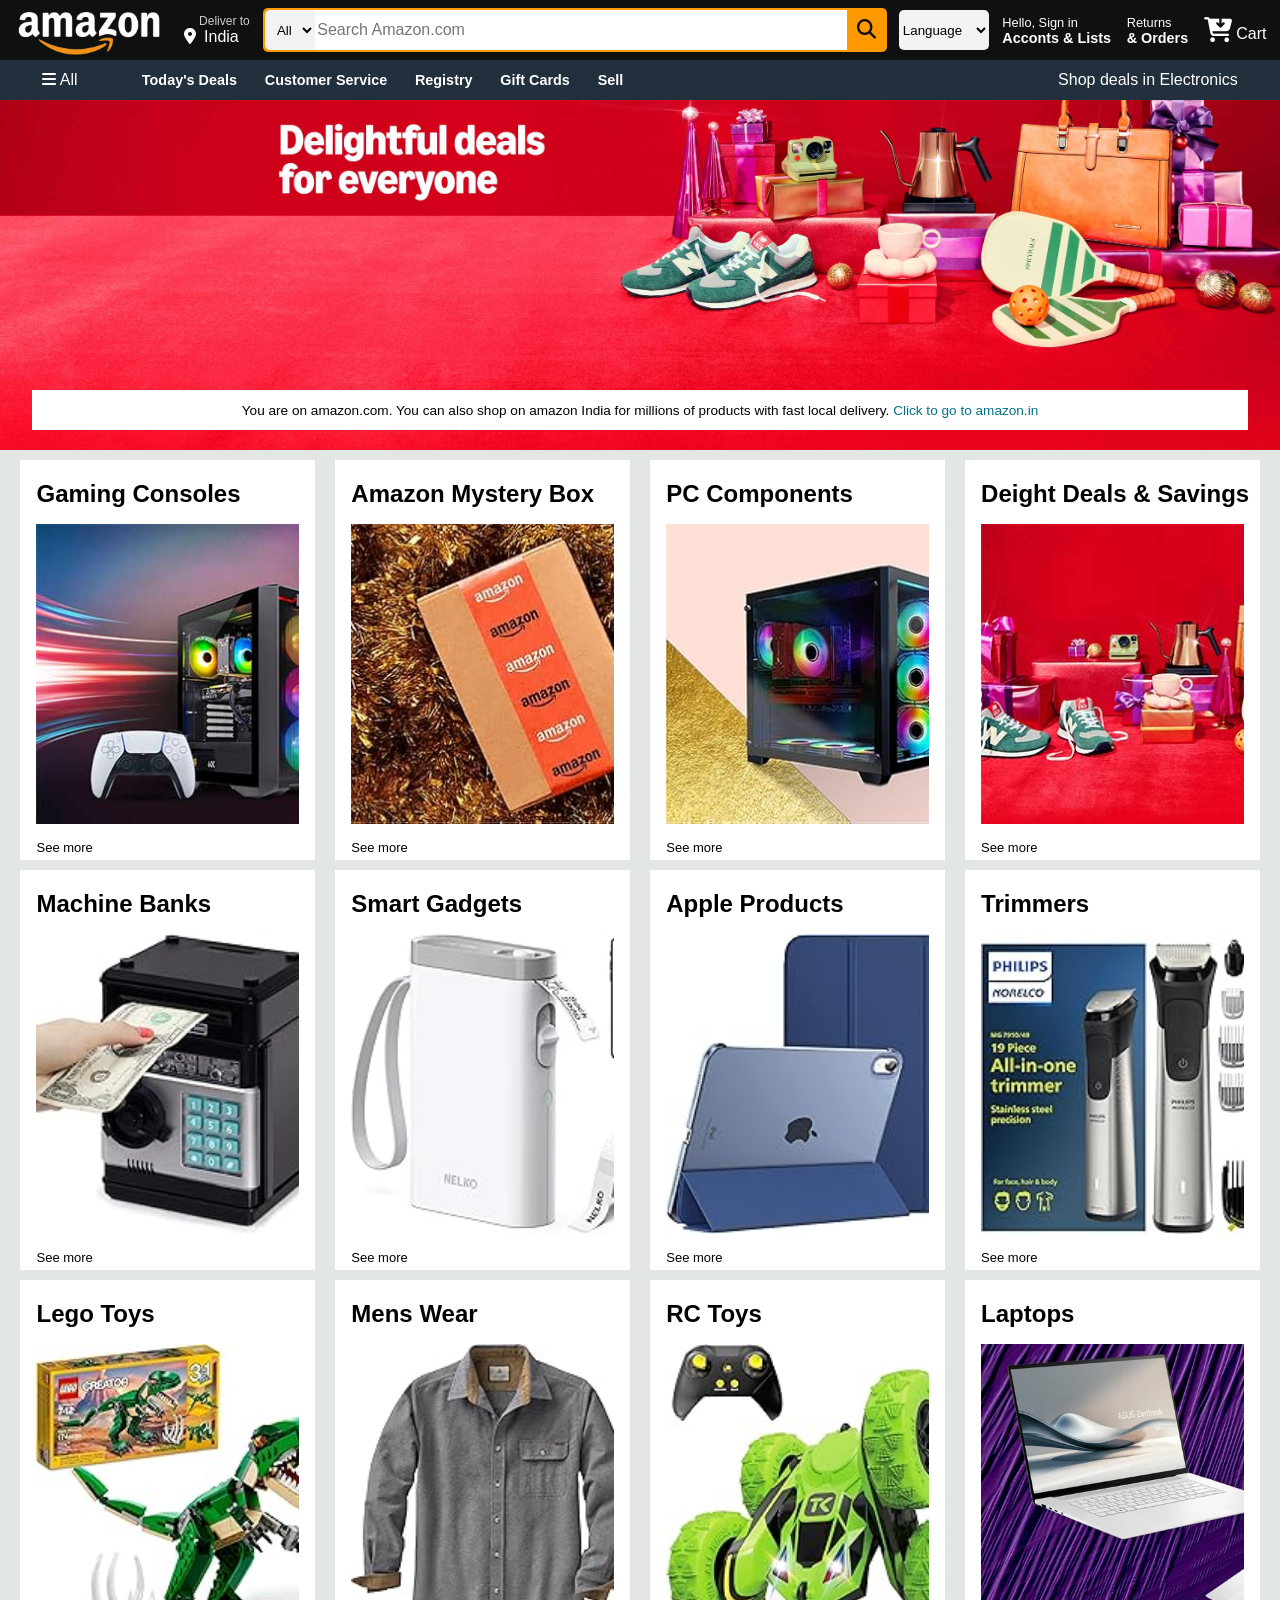
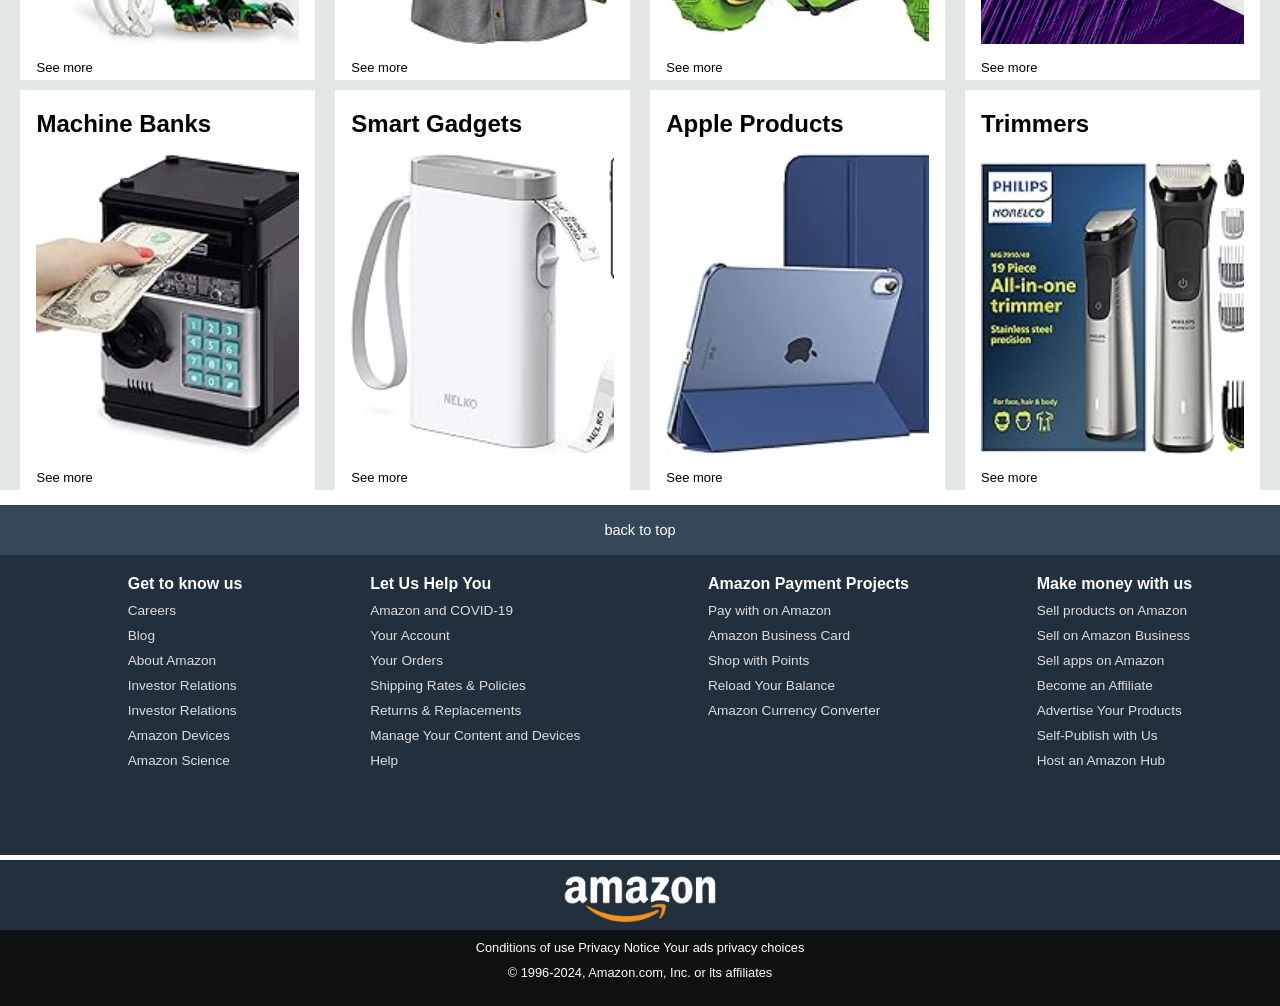
<file: index.html>
<!DOCTYPE html>
<html lang="en">
<head>
    <meta charset="UTF-8">
    <meta name="viewport" content="width=device-width, initial-scale=1.0">
    <title>Amazon Clone by Abhishek Singh</title>
    <link rel="stylesheet" href="css/style.css">
    <link rel="icon" href="css/amazon-logo.png" type="image/x-icon">
    <link rel="stylesheet" href="https://cdnjs.cloudflare.com/ajax/libs/font-awesome/6.7.1/css/all.min.css" integrity="sha512-5Hs3dF2AEPkpNAR7UiOHba+lRSJNeM2ECkwxUIxC1Q/FLycGTbNapWXB4tP889k5T5Ju8fs4b1P5z/iB4nMfSQ==" crossorigin="anonymous" referrerpolicy="no-referrer" />
</head>
<body>
    <header>
        <div class="navbar">

            <div class="nav-logo border">
                <div class="logo"></div>
            </div> <!-- amazon logo -->

            <div class="nav-address border">
                <p class="address1">Deliver to</p>
                <div class="add-icon">
                    <i class="fa-solid fa-location-dot"></i>
                    <p class="address2">India</p>
                </div> 
            </div> <!-- location -->

            <div class="nav-search border">
                <select class="search-select">
                    <option>All</option>
                    <option>Electronics</option>
                    <option>Fashion</option>
                    <option>Home Appliances</option>
                    <option>Books</option>
                    <option>Toys</option>
                    <option>Sports Equipment</option>
                    <option>Beauty Products</option>
                    <option>Automotive</option>
                    <option>Groceries</option>
                    <option>Health & Wellness</option>                    
                </select>
                <input placeholder="Search Amazon.com" class="search-input  border">
                <div class="search-icon">
                    <i class="fa-solid fa-magnifying-glass"></i>
                </div>
            </div><!-- search box -->

            <div class="lang-select ">
                <select id="language">
                    <option>Language</option>
                    <option>🇺🇸 English</option>
                    <option>🇪🇸 Español</option>
                    <option>🇫🇷 Français</option>
                    <option>🇩🇪 Deutsch</option>
                    <option>🇨🇳 中文</option>
                    <option>🇯🇵 日本語</option>
                    <option>🇮🇳 हिंदी</option>
                </select>
            </div><!--  select language -->

            <div class="nav-signin border">
                <p id="greet">Hello, Sign in</p>
                <p id="acclist">Acconts & Lists</p>
            </div><!-- sign in box -->

            <div class="orderreturn border">
                <p id="greet">Returns</p>
                <p id="acclist">& Orders</p>
            </div><!-- order & return -->

            <div class="cart border">
                <i class="fa-solid fa-cart-arrow-down"></i>
                Cart
            </div> <!--  cart -->

        </div> <!-- navigation bar -->

        <div class="panel">
            <div class="panel-all border">
                <i class="fa-solid fa-bars"></i>
                All
            </div><!-- All icon -->
            <div class="options">
                <p class="border">Today's Deals</p>
                <p class="border">Customer Service</p>
                <p class="border">Registry</p>
                <p class="border">Gift Cards</p>
                <p class="border">Sell</p>
            </div><!-- panel options -->
            <div class="panel-deals border">
                Shop deals in Electronics
            </div><!-- panel deals -->
        </div><!-- Panel -->
    </header>

    <div class="main-section">
        <div class="message">
            <p>You are on amazon.com. You can also shop on amazon India for millions of products with fast local delivery. <a>Click to go to amazon.in</a></p>
        </div>
    </div> <!--  BRUCE BANNER-->

    <div class="shop-section">
        <div class="box1 box">
            <div class="box-content"> 
                <h2>Gaming Consoles</h2>
                <div class="box-img" style="background-image: url(css/gamingconsole.jpg);"></div><p>See more</p>
            </div>
        </div><!-- BOX1 -->

        <div class="box2 box">
            <div class="box-content">
                <h2>Amazon Mystery Box</h2>
                <div class="box-img" style="background-image: url(css/mystry-box.jpg);"></div><p>See more</p> 
            </div>
            
        </div><!-- box2 -->

        <div class="box3 box">
            <div class="box-content">
                <h2>PC Components</h2>
                <div class="box-img" style="background-image: url(css/cpu-rgb.jpg);"></div><p>See more</p> 
            </div>    
        </div><!-- box3 -->
        
        <div class="box4 box">
            <div class="box-content">
                <h2>Deight Deals & Savings</h2>
                <div class="box-img" style="background-image: url(css/red_banner1.jpg);"></div><p>See more</p> 
            </div>
        </div><!-- box4 -->

        <div class="box5 box">
            <div class="box-content"> 
                <h2>Machine Banks</h2>
                <div class="box-img" style="background-image: url(css/machine-bank.jpg);"></div><p>See more</p>
            </div>
            </div><!-- BOX1 -->

        <div class="box6 box">
            <div class="box-content">
                <h2>Smart Gadgets</h2>
                <div class="box-img" style="background-image: url(css/smart-gadgets.jpg);"></div><p>See more</p>
            </div>
        </div><!-- box2 -->

        <div class="box7 box">
            <div class="box-content">
                <h2> Apple Products</h2>
                <div class="box-img" style="background-image: url(css/ipads.jpg);"></div><p>See more</p>
            </div>
        </div><!-- box3 -->

        <div class="box8 box">
            <div class="box-content">
                <h2> Trimmers</h2>
                <div class="box-img" style="background-image: url(css/trimmers.jpg);"></div><p>See more</p> 
            </div>
        </div><!-- box4 -->
        

        <div class="box1 box">
            <div class="box-content"> 
                <h2>Lego Toys</h2>
                <div class="box-img" style="background-image: url(css/Lego-toys.jpg);"></div><p>See more</p>
            </div>
        </div><!-- BOX1 -->

        <div class="box2 box">
            <div class="box-content">
                <h2>Mens Wear</h2>
                <div class="box-img" style="background-image: url(css/mens-wear.jpg);"></div><p>See more</p> 
            </div>
            
        </div><!-- box2 -->

        <div class="box3 box">
            <div class="box-content">
                <h2>RC Toys</h2>
                <div class="box-img" style="background-image: url(css/re\ toys.jpg);"></div><p>See more</p> 
            </div>    
        </div><!-- box3 -->
        
        <div class="box4 box">
            <div class="box-content">
                <h2>Laptops</h2>
                <div class="box-img" style="background-image: url(css/laptops.jpg);"></div><p>See more</p> 
            </div>
        </div><!-- box4 -->

        <div class="box5 box">
            <div class="box-content"> 
                <h2>Machine Banks</h2>
                <div class="box-img" style="background-image: url(css/machine-bank.jpg);"></div><p>See more</p>
            </div>
            </div><!-- BOX1 -->

        <div class="box6 box">
            <div class="box-content">
                <h2>Smart Gadgets</h2>
                <div class="box-img" style="background-image: url(css/smart-gadgets.jpg);"></div><p>See more</p>
            </div>
        </div><!-- box2 -->

        <div class="box7 box">
            <div class="box-content">
                <h2> Apple Products</h2>
                <div class="box-img" style="background-image: url(css/ipads.jpg);"></div><p>See more</p>
            </div>
        </div><!-- box3 -->

        <div class="box8 box">
            <div class="box-content">
                <h2> Trimmers</h2>
                <div class="box-img" style="background-image: url(css/trimmers.jpg);"></div><p>See more</p> 
            </div>
        </div><!-- box4 -->
    </div><!-- main body with product ki pictures -->

<footer>
    <div class="foot-panel">
        back to top
    </div>

    <div class="foot-panel2">
        <ul>
            <p>Get to know us</p>
            <a>Careers</a>
            <a>Blog</a>
            <a>About Amazon</a>
            <a>Investor Relations</a>
            <a>Investor Relations</a>
            <a>Amazon Devices</a>
            <a>Amazon Science</a>
        </ul>

        <ul>
            <p>Let Us Help You</p>
            <a>Amazon and COVID-19</a>
            <a>Your Account</a>
            <a>Your Orders</a>
            <a>Shipping Rates & Policies</a>
            <a>Returns & Replacements</a>
            <a>Manage Your Content and Devices</a>
            <a>Help</a>
        </ul>

        <ul>
            <p>Amazon Payment Projects</p>
            <a>Pay with on Amazon</a>
            <a>Amazon Business Card</a>
            <a>Shop with Points</a>
            <a>Reload Your Balance</a>
            <a>Amazon Currency Converter</a>
        </ul>

        <ul>
            <p>Make money with us</p>
            <a>Sell products on Amazon</a>
            <a>Sell on Amazon Business</a>
            <a>Sell apps on Amazon</a>
            <a>Become an Affiliate</a>
            <a>Advertise Your Products</a>
            <a>Self-Publish with Us</a>
            <a>Host an Amazon Hub</a>
        </ul>
    </div>

<div class="foot-panel3">
    <div class="foot-logo"></div>
</div>

<div class="foot-panel4">
    <div class="pages">
        <a>Conditions of use</a>
        <a>Privacy Notice</a>
        <a>Your ads privacy choices</a>
    </div>
    <div class="copyright">© 1996-2024, Amazon.com, Inc. or its affiliates</div>
</div>
</footer>

<script src="script.js"></script>

</body>
</html>
</file>
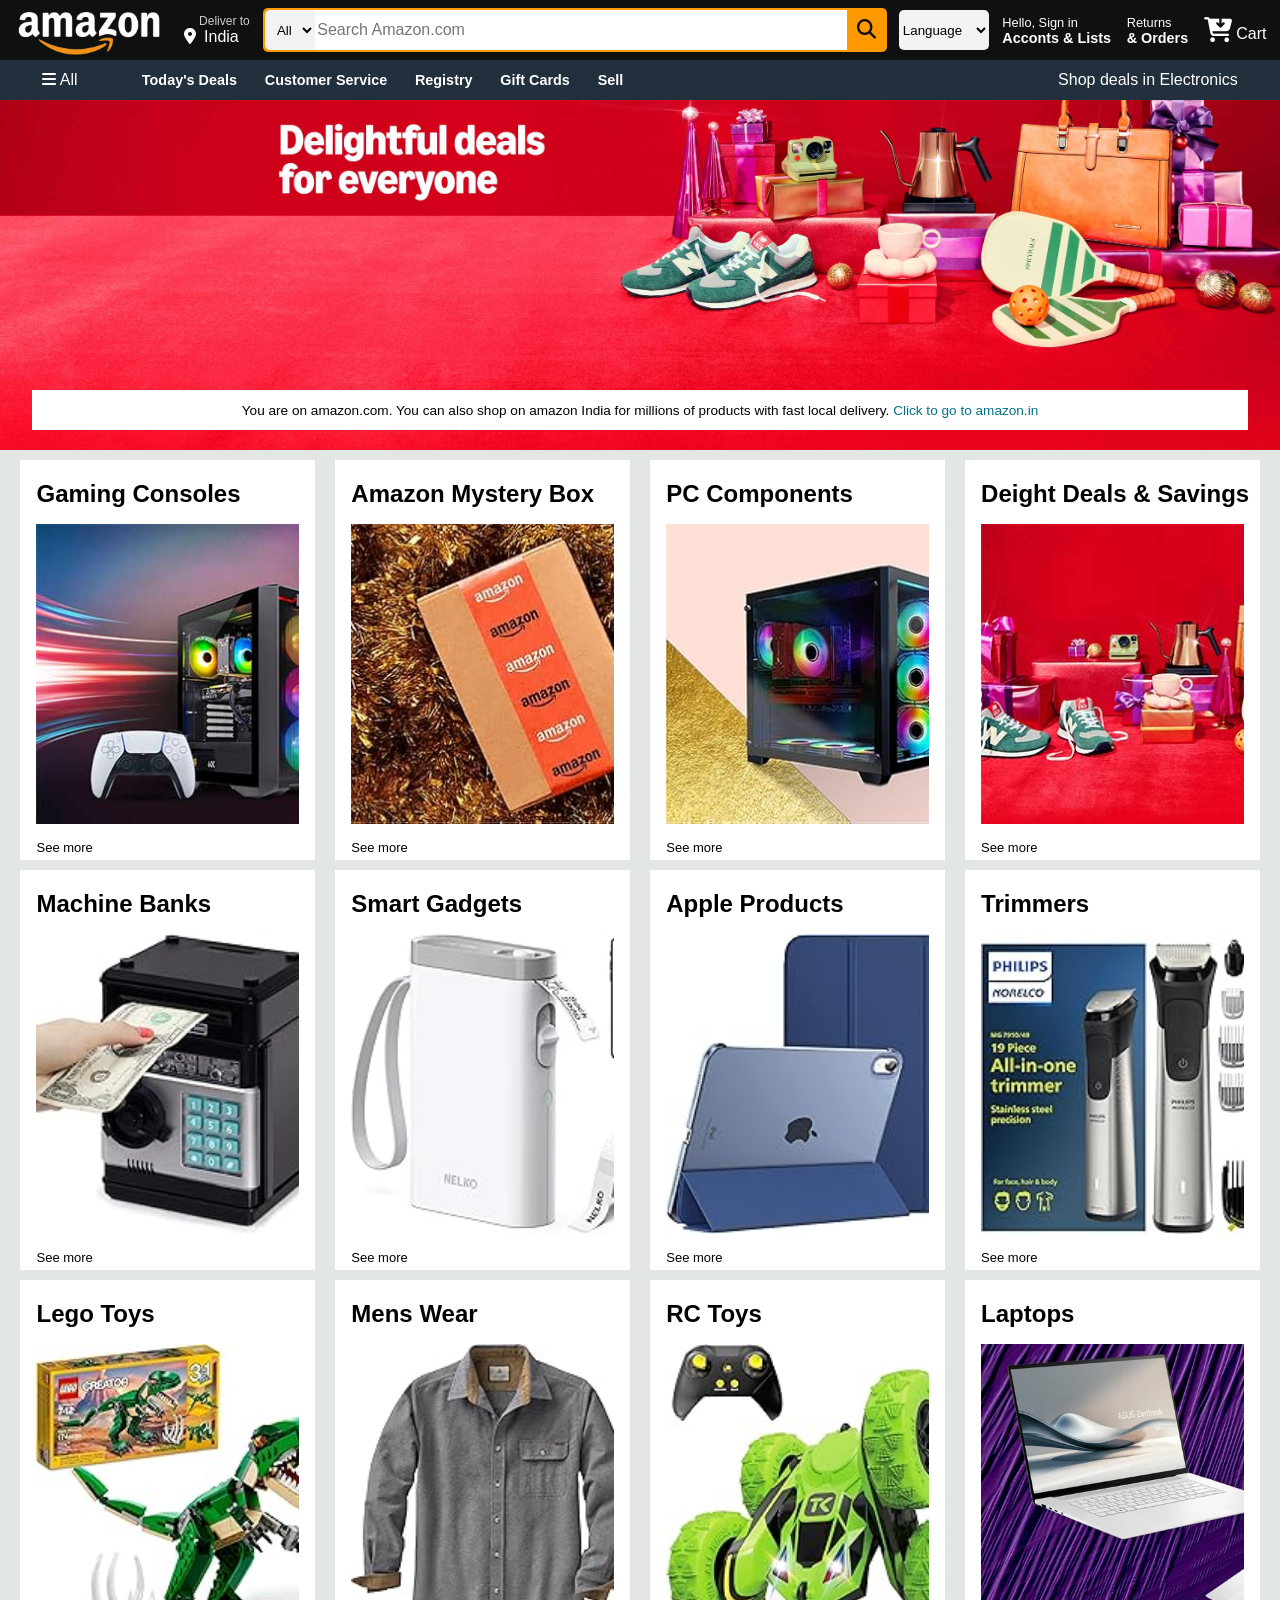
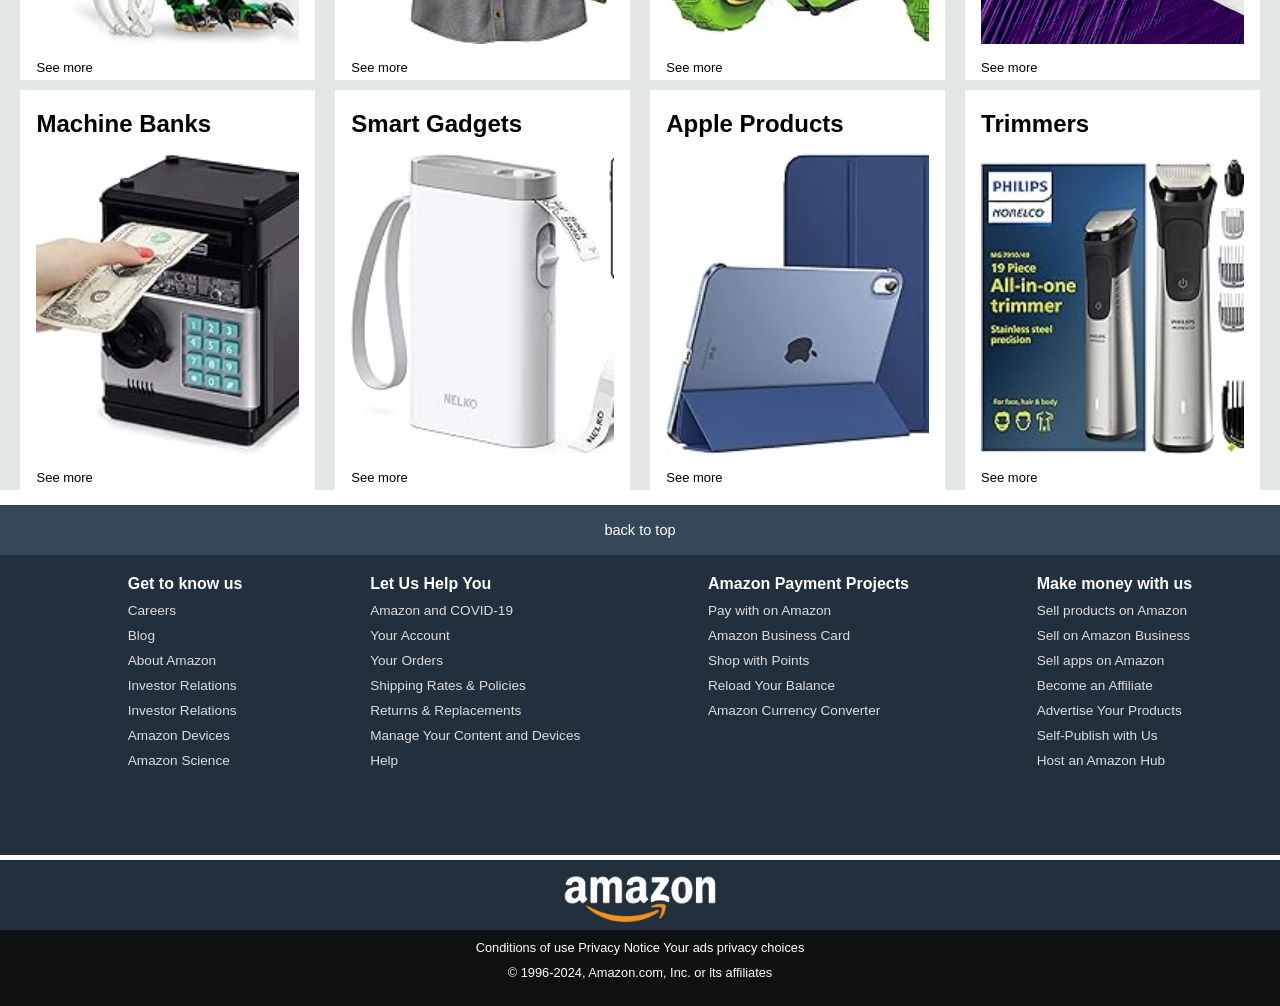
<file: homepage.html>
<!DOCTYPE html>
<html lang="en">
<head>
    <meta charset="UTF-8">
    <meta name="viewport" content="width=device-width, initial-scale=1.0">
    <title>Amazon</title>
    <link rel="stylesheet" href="style.css">
    <link rel="stylesheet" href="https://cdnjs.cloudflare.com/ajax/libs/font-awesome/6.7.1/css/all.min.css" integrity="sha512-5Hs3dF2AEPkpNAR7UiOHba+lRSJNeM2ECkwxUIxC1Q/FLycGTbNapWXB4tP889k5T5Ju8fs4b1P5z/iB4nMfSQ==" crossorigin="anonymous" referrerpolicy="no-referrer" />
</head>
<body>
    <header>
        <div class="navbar">

            <div class="nav-logo border">
                <div class="logo"></div>
            </div> <!-- amazon logo -->

            <div class="nav-address border">
                <p class="address1">Deliver to</p>
                <div class="add-icon">
                    <i class="fa-solid fa-location-dot"></i>
                    <p class="address2">India</p>
                </div> 
            </div> <!-- location -->

            <div class="nav-search border">
                <select class="search-select">
                    <option>All</option>
                    <option>Electronics</option>
                    <option>Fashion</option>
                    <option>Home Appliances</option>
                    <option>Books</option>
                    <option>Toys</option>
                    <option>Sports Equipment</option>
                    <option>Beauty Products</option>
                    <option>Automotive</option>
                    <option>Groceries</option>
                    <option>Health & Wellness</option>                    
                </select>
                <input placeholder="Search Amazon.com" class="search-input  border">
                <div class="search-icon">
                    <i class="fa-solid fa-magnifying-glass"></i>
                </div>
            </div><!-- search box -->

            <div class="lang-select ">
                <select id="language">
                    <option>Language</option>
                    <option>🇺🇸 English</option>
                    <option>🇪🇸 Español</option>
                    <option>🇫🇷 Français</option>
                    <option>🇩🇪 Deutsch</option>
                    <option>🇨🇳 中文</option>
                    <option>🇯🇵 日本語</option>
                    <option>🇮🇳 हिंदी</option>
                </select>
            </div><!--  select language -->

            <div class="nav-signin border">
                <p id="greet">Hello, Sign in</p>
                <p id="acclist">Acconts & Lists</p>
            </div><!-- sign in box -->

            <div class="orderreturn border">
                <p id="greet">Returns</p>
                <p id="acclist">& Orders</p>
            </div><!-- order & return -->

            <div class="cart border">
                <i class="fa-solid fa-cart-arrow-down"></i>
                Cart
            </div> <!--  cart -->

        </div> <!-- navigation bar -->

        <div class="panel">
            <div class="panel-all border">
                <i class="fa-solid fa-bars"></i>
                All
            </div><!-- All icon -->
            <div class="options">
                <p class="border">Today's Deals</p>
                <p class="border">Customer Service</p>
                <p class="border">Registry</p>
                <p class="border">Gift Cards</p>
                <p class="border">Sell</p>
            </div><!-- panel options -->
            <div class="panel-deals border">
                Shop deals in Electronics
            </div><!-- panel deals -->
        </div><!-- Panel -->
    </header>

    <div class="main-section">
        <div class="message">
            <p>You are on amazon.com. You can also shop on amazon India for millions of products with fast local delivery. <a>Click to go to amazon.in</a></p>
        </div>
    </div> <!--  BRUCE BANNER-->

    <div class="shop-section">
        <div class="box1 box">
            <div class="box-content"> 
                <h2>Gaming Consoles</h2>
                <div class="box-img" style="background-image: url(gamingconsole.jpg);"></div><p>See more</p>
            </div>
        </div><!-- BOX1 -->

        <div class="box2 box">
            <div class="box-content">
                <h2>Amazon Mystery Box</h2>
                <div class="box-img" style="background-image: url(mystry-box.jpg);"></div><p>See more</p> 
            </div>
            
        </div><!-- box2 -->

        <div class="box3 box">
            <div class="box-content">
                <h2>PC Components</h2>
                <div class="box-img" style="background-image: url(cpu-rgb.jpg);"></div><p>See more</p> 
            </div>    
        </div><!-- box3 -->
        
        <div class="box4 box">
            <div class="box-content">
                <h2>Deight Deals & Savings</h2>
                <div class="box-img" style="background-image: url(red_banner1.jpg);"></div><p>See more</p> 
            </div>
        </div><!-- box4 -->

        <div class="box5 box">
            <div class="box-content"> 
                <h2>Machine Banks</h2>
                <div class="box-img" style="background-image: url(machine-bank.jpg);"></div><p>See more</p>
            </div>
            </div><!-- BOX1 -->

        <div class="box6 box">
            <div class="box-content">
                <h2>Smart Gadgets</h2>
                <div class="box-img" style="background-image: url(smart-gadgets.jpg);"></div><p>See more</p>
            </div>
        </div><!-- box2 -->

        <div class="box7 box">
            <div class="box-content">
                <h2> Apple Products</h2>
                <div class="box-img" style="background-image: url(ipads.jpg);"></div><p>See more</p>
            </div>
        </div><!-- box3 -->

        <div class="box8 box">
            <div class="box-content">
                <h2> Trimmers</h2>
                <div class="box-img" style="background-image: url(trimmers.jpg);"></div><p>See more</p> 
            </div>
        </div><!-- box4 -->
        

        <div class="box1 box">
            <div class="box-content"> 
                <h2>Lego Toys</h2>
                <div class="box-img" style="background-image: url(Lego-toys.jpg);"></div><p>See more</p>
            </div>
        </div><!-- BOX1 -->

        <div class="box2 box">
            <div class="box-content">
                <h2>Mens Wear</h2>
                <div class="box-img" style="background-image: url(mens-wear.jpg);"></div><p>See more</p> 
            </div>
            
        </div><!-- box2 -->

        <div class="box3 box">
            <div class="box-content">
                <h2>RC Toys</h2>
                <div class="box-img" style="background-image: url(re\ toys.jpg);"></div><p>See more</p> 
            </div>    
        </div><!-- box3 -->
        
        <div class="box4 box">
            <div class="box-content">
                <h2>Laptops</h2>
                <div class="box-img" style="background-image: url(laptops.jpg);"></div><p>See more</p> 
            </div>
        </div><!-- box4 -->

        <div class="box5 box">
            <div class="box-content"> 
                <h2>Machine Banks</h2>
                <div class="box-img" style="background-image: url(machine-bank.jpg);"></div><p>See more</p>
            </div>
            </div><!-- BOX1 -->

        <div class="box6 box">
            <div class="box-content">
                <h2>Smart Gadgets</h2>
                <div class="box-img" style="background-image: url(smart-gadgets.jpg);"></div><p>See more</p>
            </div>
        </div><!-- box2 -->

        <div class="box7 box">
            <div class="box-content">
                <h2> Apple Products</h2>
                <div class="box-img" style="background-image: url(ipads.jpg);"></div><p>See more</p>
            </div>
        </div><!-- box3 -->

        <div class="box8 box">
            <div class="box-content">
                <h2> Trimmers</h2>
                <div class="box-img" style="background-image: url(trimmers.jpg);"></div><p>See more</p> 
            </div>
        </div><!-- box4 -->
    </div><!-- main body with product ki pictures -->

<footer>
    <div class="foot-panel">
        back to top
    </div>

    <div class="foot-panel2">
        <ul>
            <p>Get to know us</p>
            <a>Careers</a>
            <a>Blog</a>
            <a>About Amazon</a>
            <a>Investor Relations</a>
            <a>Investor Relations</a>
            <a>Amazon Devices</a>
            <a>Amazon Science</a>
        </ul>

        <ul>
            <p>Let Us Help You</p>
            <a>Amazon and COVID-19</a>
            <a>Your Account</a>
            <a>Your Orders</a>
            <a>Shipping Rates & Policies</a>
            <a>Returns & Replacements</a>
            <a>Manage Your Content and Devices</a>
            <a>Help</a>
        </ul>

        <ul>
            <p>Amazon Payment Projects</p>
            <a>Pay with on Amazon</a>
            <a>Amazon Business Card</a>
            <a>Shop with Points</a>
            <a>Reload Your Balance</a>
            <a>Amazon Currency Converter</a>
        </ul>

        <ul>
            <p>Make money with us</p>
            <a>Sell products on Amazon</a>
            <a>Sell on Amazon Business</a>
            <a>Sell apps on Amazon</a>
            <a>Become an Affiliate</a>
            <a>Advertise Your Products</a>
            <a>Self-Publish with Us</a>
            <a>Host an Amazon Hub</a>
        </ul>
    </div>

<div class="foot-panel3">
    <div class="foot-logo"></div>
</div>

<div class="foot-panel4">
    <div class="pages">
        <a>Conditions of use</a>
        <a>Privacy Notice</a>
        <a>Your ads privacy choices</a>
    </div>
    <div class="copyright">© 1996-2024, Amazon.com, Inc. or its affiliates</div>
</div>
</footer>
    <script src="script.js"></script>

</body>
</html>
</file>
<file: css/style.css>
* {
  margin: 0px;
  font-family: Arial, Helvetica, sans-serif;
  border: border-box;
}

.navbar {
  display: flex;
  height: 60px;
  background-color: #0f1111;
  color: white;
  align-items: center;
  justify-content: space-evenly;
}

.nav-logo {
  height: 50px;
  width: 150px;
}

.logo {
  background-image: url("amazon-logo1.png");
  height: 50px;
  margin-left: 3px;
  margin-right: 3px;
  background-size: cover;
}

.border {
  border: 2px solid transparent;
}

.border:hover {
  border: 2px solid white;
}

.nav-address {
  margin-left: 5px;
}

/* BOX 2 */
.address1 {
  color: #cccccc;
  font-size: 0.75rem;
  margin-left: 15px;
}

.address2 {
  margin-left: 8px;
}

.add-icon {
  display: flex;
}

/* BOX3 */

.nav-search {
  display: flex;
  background-color: #ff9900;
  border-radius: 5px;
  justify-content: space-evenly;
  width: 620px;
  height: 40px;
}

.search-select {
  border-top-left-radius: 5px;
  border-bottom-left-radius: 5px;
  background-color: #f3f3f3;
  width: 50px;
  border: none;
  text-align: center;
}

.search-input {
  width: 100%;
  font-size: 1rem;
  border: none;
}

.search-icon {
  width: 45px;
  display: flex;
  font-size: 1.2rem;
  justify-content: center;
  color: #0f1111;
  align-items: center;
}
/* BOX4 */

#language {
  background-color: #f3f3f3;
  border-radius: 5px;
  height: 40px;
  width: 90px;
  border: none;
}

/* BOX5 */ /* BOX6 as well */

#greet {
  font-size: 0.8rem;
}

#acclist {
  font-size: 0.9rem;
  font-weight: bold;
}

/* BOX7 */

.cart i {
  font-size: 25px;
}

/* //////////////////////////////////////////////////////////////////////////////////////////////////////////////////// */

/* box1 */

.panel {
  display: flex;
  background-color: #222f3d;
  color: white;
  height: 40px;
  align-items: center;
  justify-content: space-evenly;
}

.options {
  width: 70%;
  font-size: 0.85rem;
}

.options p {
  display: inline;
  font-size: 0.9rem;
  font-weight: 700;
  margin-left: 20px;
}

/* /////////////////////////////////////////////////////////////////////////////////////////////*/

.main-section {
  display: flex;
  background-image: url(banner1.jpg);
  background-size: cover;
  height: 350px;
  justify-content: center;
  align-items: flex-end;
}

.message {
  background-color: rgb(255, 255, 255);
  color: black;
  height: 40px;
  width: 95%;
  font-size: 0.85rem;
  display: flex;
  justify-content: center;
  align-items: center;
  margin-bottom: 20px;
  position: relative;
}

.message a {
  color: #007185;
}

/* //////////////////////////////////////////////////////////////////////////////////////// */

.box {
  height: 365px;
  width: 23%;
  margin-top: 10px;
  padding: 20px 0px 15px;
  background-color: white;
}

.box-content h2 {
  margin-left: 1rem;
}

.box-content p {
  margin-left: 1rem;
  font-size: small;
}

.shop-section {
  display: flex;
  justify-content: space-evenly;
  flex-wrap: wrap;
  background-color: #e2e7e6;
}
.box-img {
  height: 300px;
  margin: 1rem;
  background-size: cover;
}

/* ////////////////////////////////////////////////////////////////////////////////////////////////////////// */

footer {
  margin-top: 15px;
}

.foot-panel {
  background-color: #37475a;
  height: 50px;
  display: flex;
  justify-content: center;
  align-items: center;
  color: white;
  font-size: 0.91rem;
}

.foot-panel2 {
  background-color: #222f3d;
  color: white;
  height: 300px;
  display: flex;
  justify-content: space-evenly;
  align-items: flex-start;
}

ul {
  margin-top: 20px;
}

ul p {
  font-weight: bold;
}

ul a {
  display: block;
  font-size: 0.85rem;
  color: #dddddd;
  margin-top: 10px;
}

.foot-panel3 {
  display: flex;
  justify-content: center;
  align-items: center;
  background-color: #222f3d;
  color: white;
  border-top: 5px solid white;
  height: 70px;
}

.foot-logo {
  background-image: url(amazon-logo1.png);
  height: 53px;
  width: 154px;
  background-size: cover;
}

.foot-panel4 {
  background-color: #0f1111;
  color: white;
  height: 76px;
}

.pages,
.copyright {
  font-size: 0.8rem;
  text-align: center;
  padding-top: 10px;
}
</file>
<file: style.css>
*{
    margin: 0px;
    font-family: Arial, Helvetica, sans-serif;
    border: border-box;
}

.navbar{
    display: flex;
    height: 60px;
    background-color: #0f1111;
    color: white;
    align-items: center;
    justify-content: space-evenly;
}

.nav-logo{
    height: 50px;
    width: 150px;
}

.logo{
    background-image: url("amazon-logo1.png");
    height: 50px;
    margin-left: 3px;
    margin-right: 3px;
    background-size: cover;
}

.border{
    border: 2px solid transparent;
}

.border:hover{
    border: 2px solid white;
}

.nav-address{
    margin-left: 5px;
}

/* BOX 2 */
.address1{
    color: #cccccc;
    font-size: 0.75rem;
    margin-left: 15px;
}

.address2{
    margin-left: 8px;
}

.add-icon{
    display: flex;
}

/* BOX3 */

.nav-search{
    display: flex;
    background-color: #FF9900;
    border-radius: 5px;
    justify-content: space-evenly;
    width: 620px;
    height: 40px;
}

.search-select{
    border-top-left-radius: 5px;
    border-bottom-left-radius: 5px;
    background-color: #f3f3f3;
    width: 50px;
    border: none;
    text-align: center;
}

.search-input{
    width: 100%;
    font-size: 1rem;
    border: none;
}

.search-icon{
    width: 45px;
    display: flex;
    font-size: 1.2rem;
    justify-content: center;
    color: #0f1111;
    align-items: center;
}
/* BOX4 */

#language {
    background-color: #f3f3f3;
    border-radius: 5px;
    height: 40px;
    width: 90px;
    border: none;
}

/* BOX5 */ /* BOX6 as well */

#greet{
    font-size: 0.8rem;
}

#acclist{
    font-size: 0.9rem;
    font-weight: bold;
}

/* BOX7 */

.cart i{
    font-size: 25px;
}

/* //////////////////////////////////////////////////////////////////////////////////////////////////////////////////// */

/* box1 */

.panel{
    display: flex;
    background-color: #222f3d;
    color: white;
    height: 40px;
    align-items: center;
    justify-content: space-evenly;

}

.options{
    width: 70%;
    font-size: 0.85rem;
}

.options p{
    display: inline;
    font-size: 0.9rem;
    font-weight: 700;
    margin-left: 20px;
}

/* /////////////////////////////////////////////////////////////////////////////////////////////*/

.main-section{
    display: flex;
    background-image: url(banner1.jpg);
    background-size: cover;
    height: 350px;
    justify-content: center;
    align-items: flex-end;
}

.message{
    background-color: rgb(255, 255, 255);
    color: black;
    height: 40px;
    width: 95%;
    font-size: 0.85rem;
    display: flex;
    justify-content: center;
    align-items: center;
    margin-bottom: 20px;
    position: relative;

}

.message a{
    color: #007185;
}

/* //////////////////////////////////////////////////////////////////////////////////////// */

.box{
    height: 365px;
    width: 23%;
    margin-top: 10px;
    padding: 20px 0px 15px;
    background-color: white;
}

.box-content h2{
    margin-left: 1rem;
}

.box-content p{
    margin-left: 1rem;
    font-size: small;
}

.shop-section{
    display: flex;
    justify-content: space-evenly;
    flex-wrap: wrap;
    background-color: #e2e7e6;
}

.box-img{
    height: 300px;
    margin: 1rem;
    background-size: cover;
}

/* ////////////////////////////////////////////////////////////////////////////////////////////////////////// */

footer{
    margin-top: 15px;
}

.foot-panel{
    background-color: #37475a;
    height: 50px;
    display: flex;
    justify-content: center;
    align-items: center;
    color: white;
    font-size: 0.91rem;
}

.foot-panel2{
    background-color: #222f3d;
    color: white;
    height: 300px;
    display: flex;
    justify-content: space-evenly;
    align-items: flex-start;

}

ul{
    margin-top: 20px;
}

ul p{
    font-weight: bold;
}

ul a{
    display: block;
    font-size: 0.85rem;
    color: #dddddd;
    margin-top: 10px;
}

.foot-panel3{
    display: flex;
    justify-content: center;
    align-items: center;
    background-color: #222f3d;
    color: white;
    border-top: 5px solid white;
    height: 70px;
}

.foot-logo{
    background-image: url(amazon-logo1.png);
    height: 53px;
    width: 154px;
    background-size: cover;
}

.foot-panel4{
    background-color: #0f1111;
    color: white;
    height: 76px;
}

.pages, .copyright{
    font-size: 0.8rem;
    text-align: center;
    padding-top: 10px;
}
</file>
